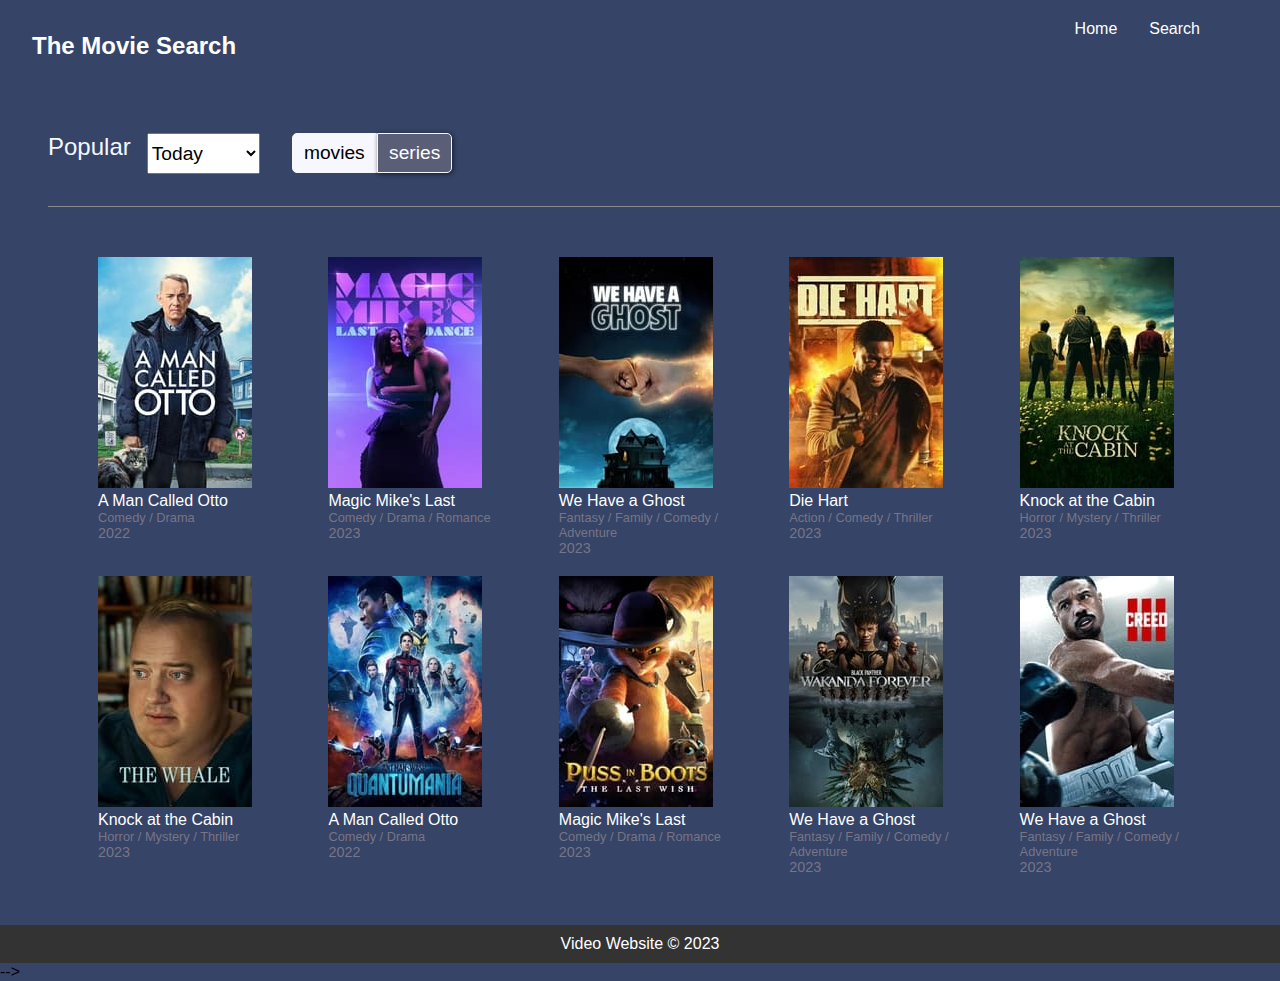
<file: index.html>
<!DOCTYPE html>
<html lang="en">
<head>
    <meta charset="UTF-8">
    <meta http-equiv="X-UA-Compatible" content="IE=edge">
    <meta name="viewport" content="width=device-width, initial-scale=1.0">
    <link rel="stylesheet" href="./style.css">
    <title>video website</title>
</head>
<body>
    <header class="header-container">
        <div class="nav-bar">
            <h1 class="video-head">the movie search</h1>
        </div>
        <div class="home">
			<a href="">home</a>
			<a href="./ind.html" target="_self">search</a>
			
			  
		</div>
                                                                                                                                                                                                                                                                                                                                                                                                                                                                                                                                                                                                                                                                                                                                                                                                                                                                                                                                                                                                                                                                                                                                                                                                                                                           
		<div class="sec-main">

</header>

<figure> 
	<div class="sec-main">
		<div class="popular">popular</div>

		<select id="today" name="">                                                                                                                                                                                                                                                                                                                                                                                                                                                                                                                                                                                                                                                                                                                                                                                                                                                                                                                                                                                                                                                                                                                                                                                                                                                   
			<option value="">today</option>
			<option value="male">this week</option>
		  </select>

		  <div class="button-group">
			<button class="btn-select" >movies</button>
			<button class="series-select" >series</button>
		  </div>

	</div>
</figure>

				
            
	 <main>
		<section class="videos">
			<article>
				<div class="image-control">
					<a href="#"><img src="./images/IM 1.jpg" alt=""></a>
				</div>
				<p>A Man Called Otto</p>
				<span>
					<h4>Comedy / Drama</h4>
					<h5>2022</h5>
				</span>
			</article>
			<article>
				<div class="image-control">
					<a href="#"><img src="./images/im 2.jpg" alt=""></a>
				</div>
				<p>Magic Mike's Last</p>
				<span>
					<h4>Comedy / Drama / Romance</h4>
					<h5>2023</h5>
				</span>
			</article>
			<article>
				<div class="image-control">
					<a href="#"><img src="./images/img3.jpg" alt=""></a>
				</div>
				<p>We Have a Ghost</p>
				<span>
					<h4>Fantasy / Family / Comedy /<br> Adventure</h4>
					<h5>2023</h5>
				</span>
			</article>
			<article>
				<div class="image-control">
					<a href="#"><img src="./images/img4.jpg" alt=""></a>
				</div>
				<p>Die Hart</p>
				<span>
					<h4>Action / Comedy / Thriller</h4>
					<h5>2023</h5>
				</span>
			</article>
			<article>
				<div class="image-control">
					<a href="#"><img src="./images/img5.jpg" alt=""></a>
				</div>
				<p>Knock at the Cabin</p>
				<span>
					<h4>Horror / Mystery / Thriller</h4>
					<h5>2023</h5>
				</span>
			</article>
			<article>
				<div class="image-control">
					<a href="#"><img src="./images/img6.jpg" alt=""></a>
				</div>
				<p>Knock at the Cabin</p>
				<span>
					<h4>Horror / Mystery / Thriller</h4>
					<h5>2023</h5>
				</span>
			</article>
			<article>
				<div class="image-control">
					<a href="#"><img src="./images/img7.jpg" alt=""></a>
				</div>
				<p>A Man Called Otto</p>
				<span>
					<h4>Comedy / Drama</h4>
					<h5>2022</h5>
				</span>
			</article>
			<article>
				<div class="image-control">
					<a href="#"><img src="./images/img8.jpg" alt=""></a>
				</div>
				<p>Magic Mike's Last</p>
				<span>
					<h4>Comedy / Drama / Romance</h4>
					<h5>2023</h5>
				</span>
			</article>
			<article>
				<div class="image-control">
					<a href="#"><img src="./images/img9.jpg" alt=""></a>
				</div>
				<p>We Have a Ghost</p>
				<span>
					<h4>Fantasy / Family / Comedy /<br> Adventure</h4>
					<h5>2023</h5>
				</span>
			</article>
			<article>
				<div class="image-control">
					<a href="#"><img src="./images/img10.jpg" alt=""></a>
				</div>
				<p>We Have a Ghost</p>
				<span>
					<h4>Fantasy / Family / Comedy /<br> Adventure</h4>
					<h5>2023</h5>
				</span>
			</article>
		</section>
	</main>
	<footer>
		<p>Video Website &copy; 2023</p>
	</footer> -->
    <script src="./index.js"></script>
</body>
</html>
</file>
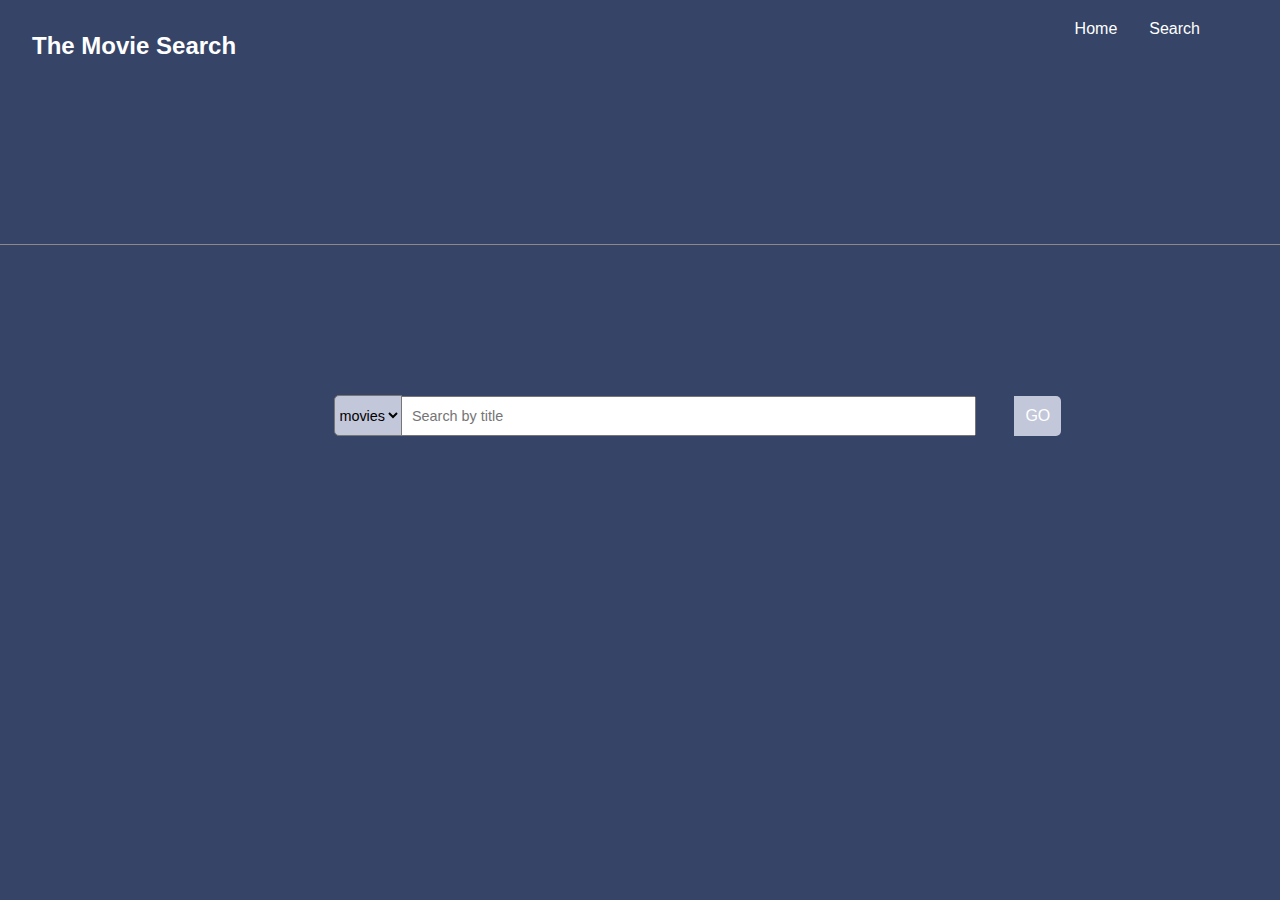
<file: ind.html>
<!DOCTYPE html>
<html lang="en">
<head>
    <meta charset="UTF-8">
    <meta http-equiv="X-UA-Compatible" content="IE=edge">
    <meta name="viewport" content="width=device-width, initial-scale=1.0">
    <link rel="stylesheet" href="./sy.css">
    <link rel="stylesheet" href="./style.css">
    <title>videos website2</title>
</head>
<body>
  <header class="header-container">
    <div class="nav-bar">
        <h1 class="video-head">the movie search</h1>
    </div>
    <div class="home">
      <a href="./index.html" target="_self">home</a>
			<a href="">search</a>
			
</div>
      <div class="search-container">
        <input type="text" id="search-bare" class="hidden" placeholder="Search by title">
        <span id="Gobutton">GO</span>
<div class="drop-down">
    <select id="gender" name="">                                                                                                                                                                                                                                                                                                                                                                                                                                                                                                                                                                                                                                                                                                                                                                                                                                                                                                                                                                                                                                                                                                                                                                                                                                                   
      <option value="">movies</option>
      <option value="male">series</option>
    </select>
</div>
</div> 
</header>

<figure> 
	<div class="second-main">
		

	</div>
</figure>
<script src="./index.js"></script>
</body>
</html>
</file>
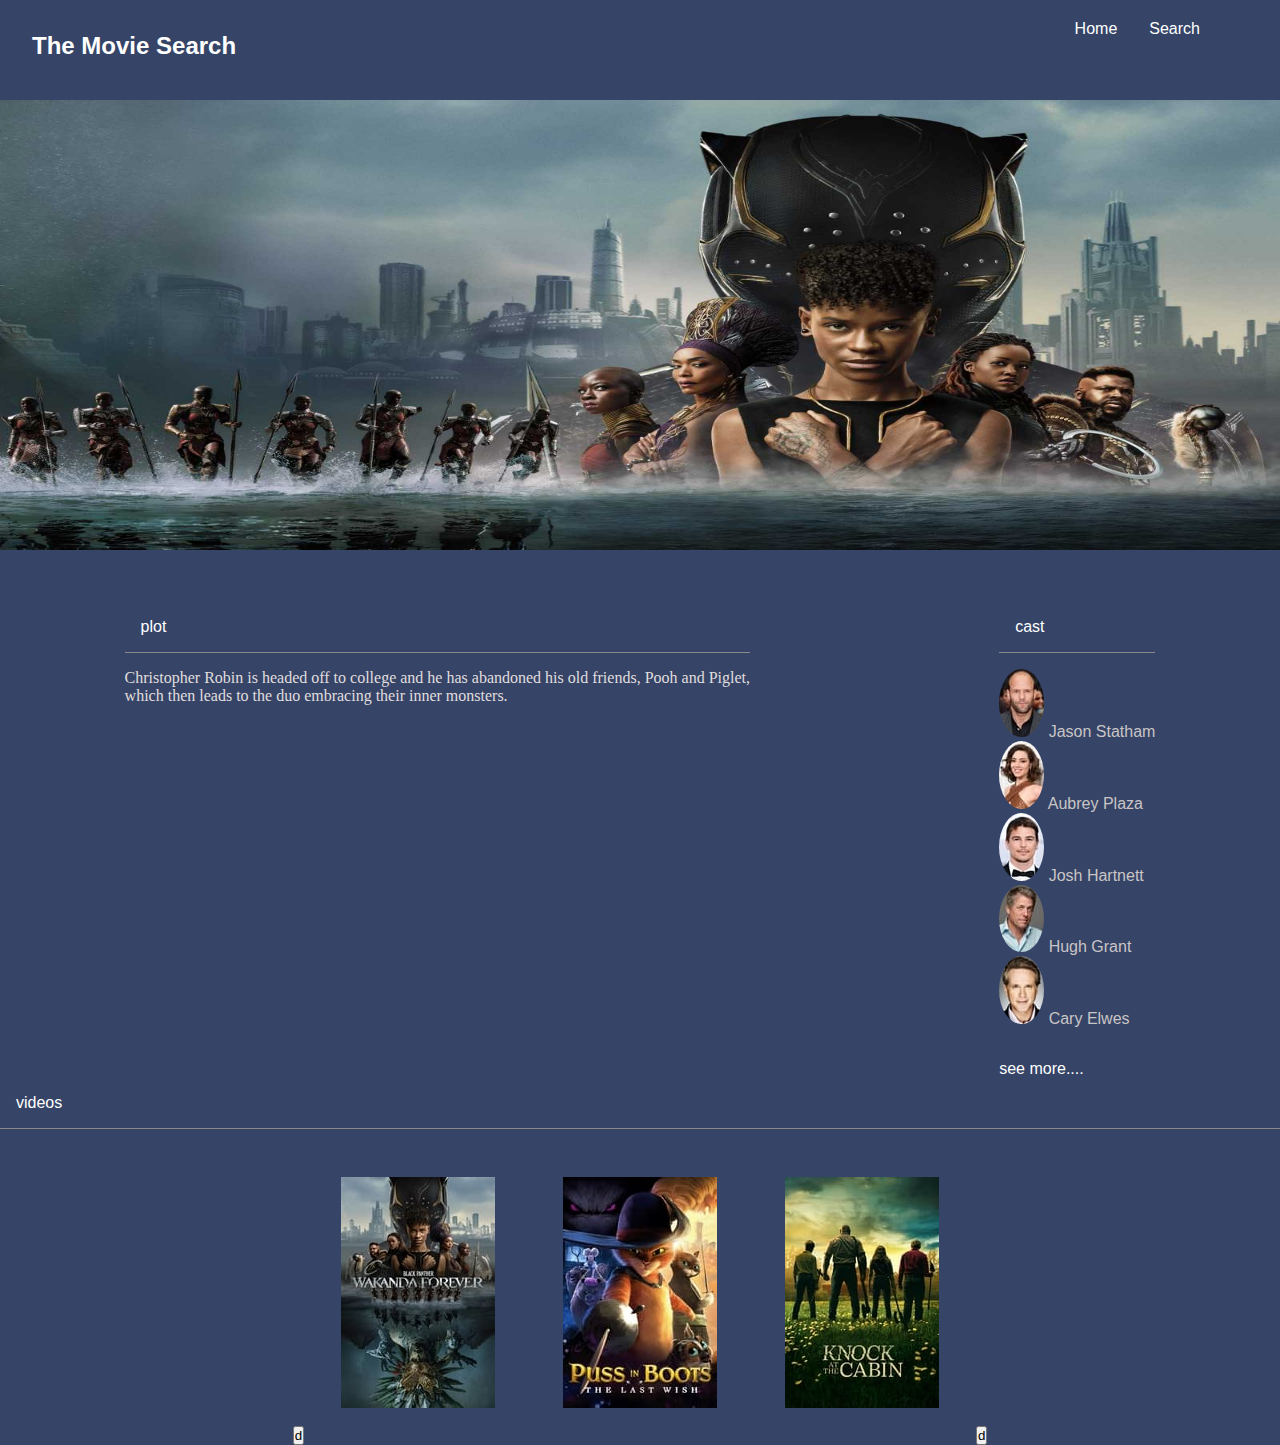
<file: index2.html>
<!DOCTYPE html>
<html lang="en">
<head>
    <meta charset="UTF-8">
    <meta http-equiv="X-UA-Compatible" content="IE=edge">
    <meta name="viewport" content="width=device-width, initial-scale=1.0">
    <link rel="stylesheet" href="./style2.css">
    <link rel="stylesheet" href="./style.css">
    <title>Document</title>
</head>
<body>
    <header class="header-container">
        <div class="nav-bar">
            <h1 class="video-head">the movie search</h1>
        </div>
        <div class="home">
			<a href="./index.html" target="_parent">home</a>
			<a href="./ind.html" target="_parent">search</a>
			
			  
		</div>
    </header>
           
    <div class="movie-dashboard">
<div class="dash">
    <img src="./images/IMG-20230301-WA0002.jpg" alt="">
    <!-- <div class="sec">
        <div class="time">
        <div>English</div>
        <h2>dhggdhdh</h2>
        <div>16 feb 2023</div>
        <div>97 mins</div>
    </div>
    <img src="./images/img9.jpg" alt="">
</div> -->
</div>
    </div>



<div class="movie-page">
    <div class="section1">
<div class="section-header">plot</div>
<div class="text">Christopher Robin is headed off to college and he has abandoned his old friends, Pooh and Piglet,<br>
     which then leads to the duo embracing their inner monsters.</div>
    </div>
    <div class="section2">
<div class="section-header">cast</div>
<ul class="list">
    <li>
        <img src="./images/jason.jpg" alt="">
        Jason Statham
    </li>
    <li>
        <img src="./images/2.jpg" alt="">
        Aubrey Plaza
    </li>
    <li>
        <img src="./images/3.jpg" alt="">
        Josh Hartnett
    </li>
    <li>
        <img src="./images/4.jpg" alt="">
        Hugh Grant
    </li>
    <li>
        <img src="./images/5.jpg" alt="">
        Cary Elwes
    </li>
</ul>
<button class="more-cast">see more....</button>
    </div>
</div>

<div class="section2">
    <div class="section-header">videos</div>
    <div class="video-gallery">
        <div class="scrol">
            <button class="btn-up">d</button>
            <a href=""><img src="./images/img9.jpg" alt=""></a>  
            <a href=""><img src="./images/img8.jpg" alt=""></a>  
            <a href=""><img src="./images/img5.jpg" alt=""></a>   
            <button class="btn-up">d</button>
          
        </div>
    </div>
</div>

</body>
</html>
</file>
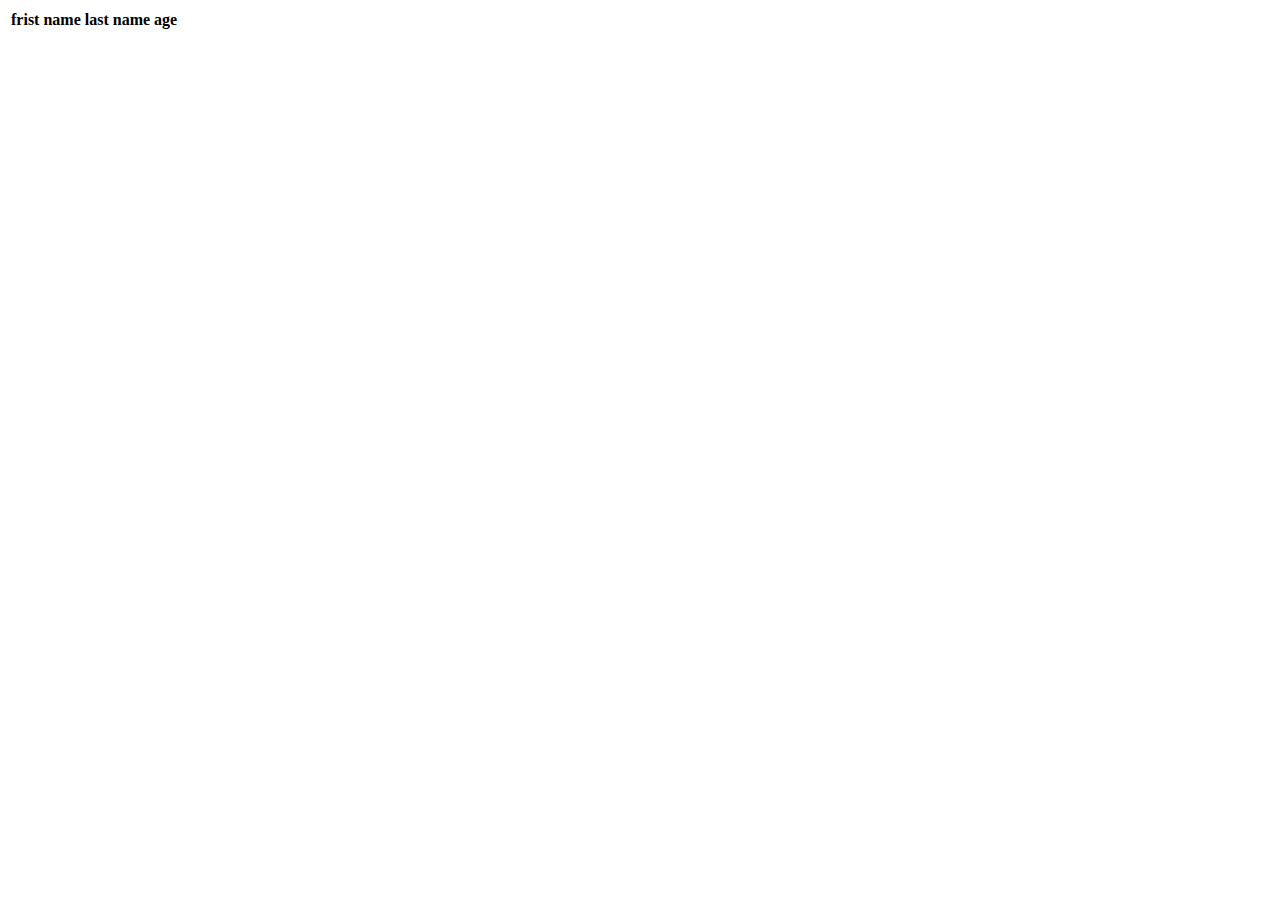
<file: te.html>
<!DOCTYPE html>
<html lang="en">
<head>
    <meta charset="UTF-8">
    <meta http-equiv="X-UA-Compatible" content="IE=edge">
    <meta name="viewport" content="width=device-width, initial-scale=1.0">
    <title>Document</title>
</head>
<body>
  <table>
    <thead>
      <tr>

        <th>frist name</th>
        <th>last name</th>
        <th>age</th>
      </tr>
        <tbody>
          <tr>
            <td></td>
            <td></td>
            <td></td>
          </tr>
          <tr>
            <td></td>
            <td></td>
            <td></td>
          </tr>
        </tbody>
    </thead>
  </table>    
</body>
</html>
</file>
<file: style.css>
* {
    padding: 0;
    margin: 0;
    box-sizing: border-box;
}
body {
	font-family: Arial, sans-serif;
    	margin: 0;
	padding: 0;
    background-color: #354467;
}

.header-container {
    display: flex;
    justify-content: space-between;
	background-color: #354467;
	color: #fff;
	padding: 50px;
}
.nav-bar h1 {
    position: absolute;
    top: 2rem;
    left: 2rem;
    font-size: 1.5rem;
    text-transform: capitalize;
}

.home {
    display: flex;
    flex-direction: row;
    gap: 2rem;
    position: absolute;
    right: 5rem;
   top: 20px;
   cursor: pointer;
}

.home a {
  text-decoration: none;
  text-transform: capitalize;
  color: white;
}

.search-button {
    margin-top: 1.4rem;
}

.sec-main {
    display: flex;
    margin-left: 3rem;
    padding-bottom: 2rem;
    border-bottom: .1px solid rgb(141, 137, 137);
    background-color: #354467;
} 

.popular {
font-size: 1.5rem;
margin-right: 1rem;
text-transform: capitalize;
color: #F6F7FF;

}

#today {
    font-size: 1.2rem;
margin-right: 1rem;
text-transform: capitalize;
padding-top: .5rem;
padding-bottom: .5rem;
outline: none;

}

.button-group .btn-select{
    padding: .5rem .7rem .5rem .7rem;
    font-size: 1.2rem;
    margin-left: 1rem;
    border-top-left-radius: 5px;
    border-bottom-left-radius: 5px;
    border: 1px solid rgb(248, 246, 246);
    background-color: #F6F7FF;
    cursor: pointer;
}



.button-group .series-select {
    padding: .5rem .7rem .5rem .7rem;
    position: absolute;
    font-size: 1.2rem;
    border-top-right-radius: 5px;
    border-bottom-right-radius: 5px;
    border: 1px solid rgb(248, 247, 247);
    color: white;
    background-color: #5A5E77;
    box-shadow: 1px 1px 5px rgba(0, 0, 0, 0.6);
    cursor: pointer;

}

.series-select :hover {
    box-shadow: 1px 1px 5px rgba(0, 0, 0, 0.7);
}






h1 {
	margin: 0;
}

form {
	margin-top: 10px;
}
/* button[type="submit"] {
	background-color: #1E90FF;
	color: #fff;
} */

main {
	padding: 50px;
}

.videos {
	display: grid;
	grid-template-columns: repeat(auto-fit, minmax(200px, 1fr));
	grid-gap: 20px;
    padding-left: 3rem;
    
}

.videos{
}

article {

    transform: scale(1);
}
article:hover{
    transition: .5s all ease-in-out;
    /* transform: translateY(-10px); */
    transform: scale(1.1);
    
    
}

p {
    font-size: 1rem;
    color: #fff;
    font-weight: 400;
}

h4 {
    font-size: .8rem;
    font-weight: 300;
    color: #797486;
}

h5 {
    font-size: .9rem;
    font-weight: 300;
    color: #797486;   
}
h2 {
	margin-top: 0;
}

video {
	width: 100%;
}

footer {
	background-color: #333;
	color: #fff;
	padding: 10px;
	text-align: center;
}
</file>
<file: sy.css>
#search-bare {

    position: absolute;
   bottom: 29rem;
    left: 25rem;
    width: 45%;
    font-size: .9rem;
    padding: 10px;
    outline: none;
  } 

  #Gobutton{
    position: absolute;
    bottom: 29rem;
    left:63.4rem ;
    border-radius: 0 5px 5px 0;
    background-color: #C3C7DA;
  
    padding: 11px;
    cursor: pointer;
}

#gender {
  padding-top: .7rem;
  padding-bottom: .6rem;
  outline: none;
  background-color: #C3C7DA;
  font-size: .9rem;
  cursor: pointer;
  border-radius: 5px 0 0 5px;
  }
  
  
  .drop-down { 
      display: flex;
      flex-direction: column;
      position: absolute;
      bottom: 29rem;
      left: 20.9rem;
      
  } 

  .second-main{
    margin-top: 9rem;
    border-bottom: .1px solid rgb(141, 137, 137);
  }
</file>
<file: style2.css>
.dash {

}
.dash h2 {
    position: relative;
    bottom: 3rem;
    left: 24rem;
    color: white;
}
.dash img {
width: 100%;
height: 450px;
}

.movie-page {
display: flex;
justify-content: space-around;
margin-top: 3rem;
}
.sec img {
    width: 18%;
    height: 20%;
position: relative;
bottom: 25rem;
left: 7rem;
}

.section1 {

}
 
.section-header{
padding: 1rem;
color: white;
margin-bottom: 1rem;
border-bottom: .1px solid rgb(141, 137, 137);

}

.text {
    color: rgb(224, 222, 222);
    font-family: cursive;
}
.section2 {

}

.section-header {

}

.list li img {
border-radius: 50%;

}
.list li {
list-style: none;
color: rgb(202, 197, 197);
}

.more-cast {
    background-color: inherit;
    color: white;
    margin-top: 2rem;
    border: none;
    font-size: 1rem;
    font-weight: 400;
}

.video-gallery {
    display: flex;
    flex-direction: row;
    justify-content: space-around;
}

.scrol a img {
    gap: 2rem;
    margin: 2rem;
}
button {

}
</file>
